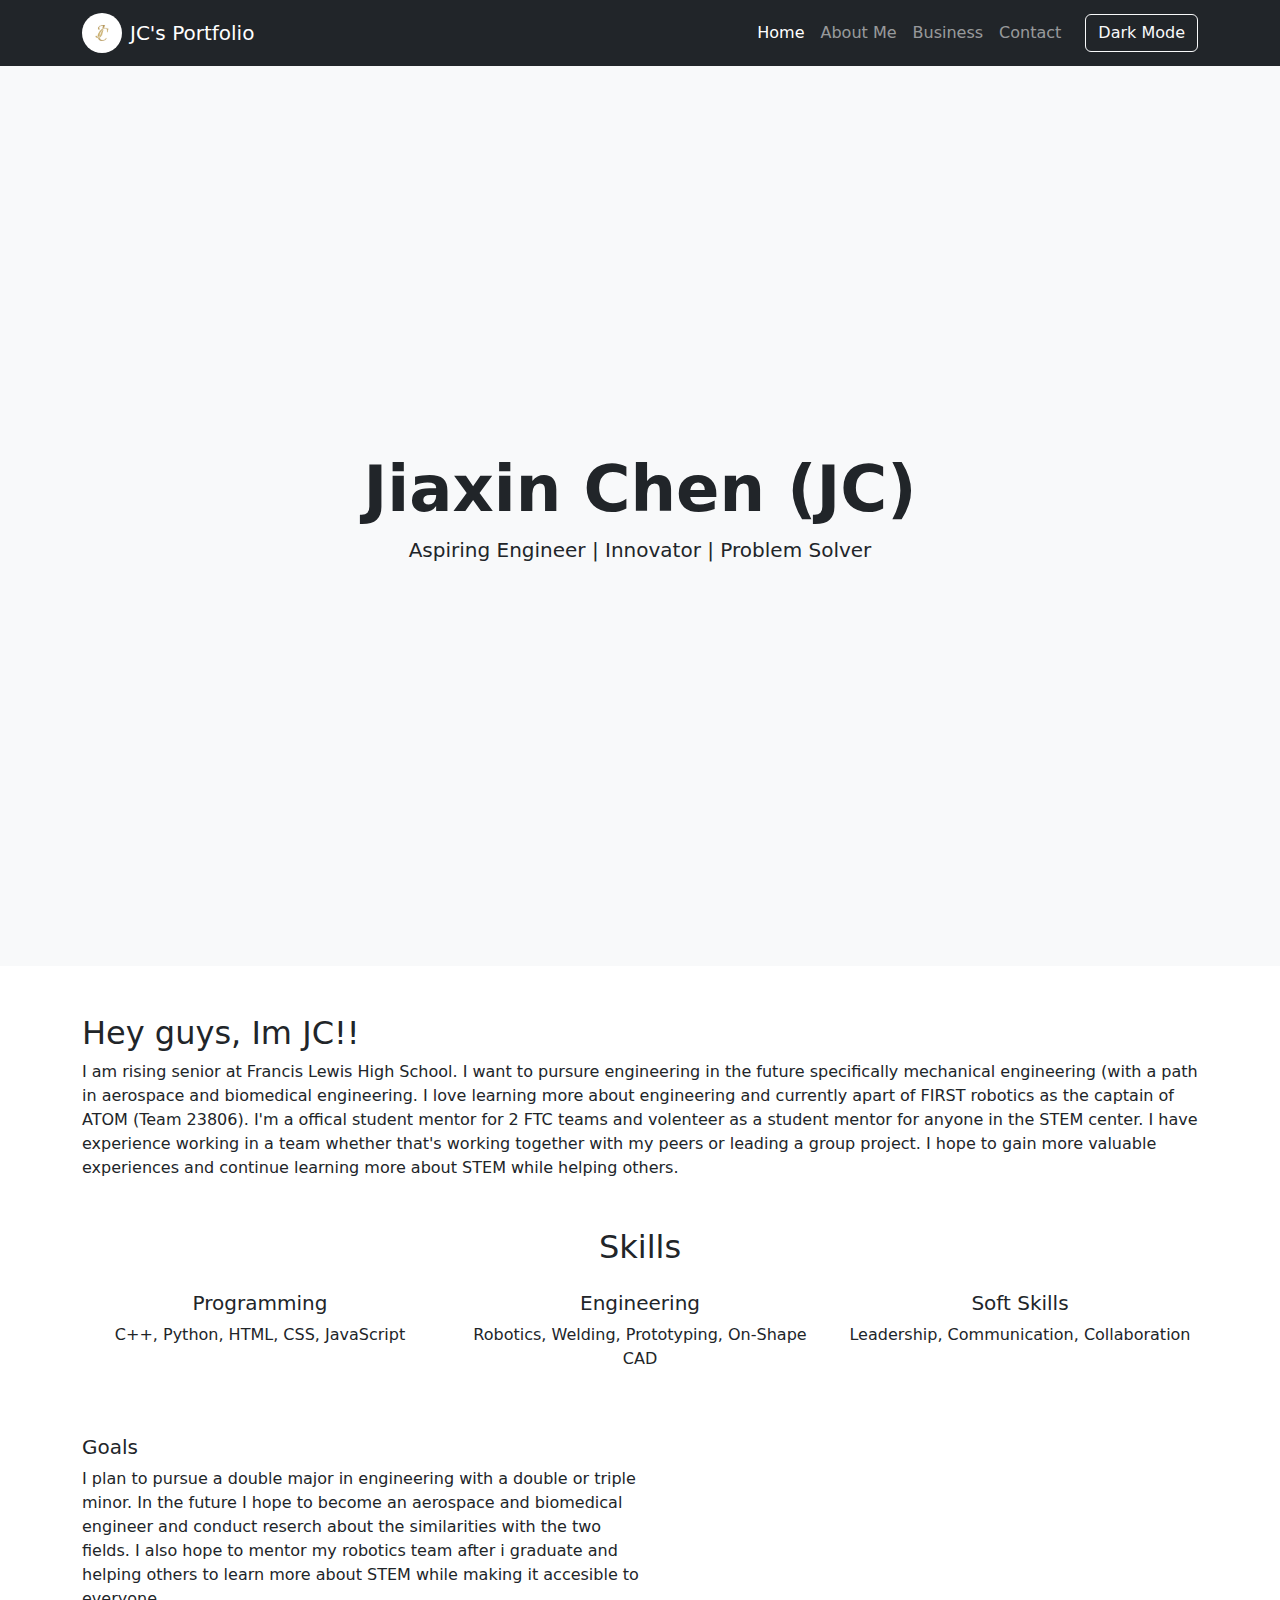
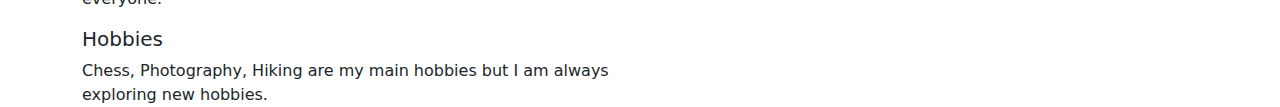
<file: aboutme.html>
<!DOCTYPE html>
<html lang="en">
<head>
    <meta charset="UTF-8">
    <meta name="viewport" content="width=device-width, initial-scale=1.0">
    <title>My Portfolio Homepage</title>
    <link href="https://cdn.jsdelivr.net/npm/bootstrap@5.3.0/dist/css/bootstrap.min.css" rel="stylesheet">
    <link href="style.css" rel="stylesheet"> <!-- css page -->
    <style>
        .hero {
            background-color: #f8f9fa;
            padding: 50px 0;
            text-align: center;
        }
        .highlight {
            color: #007bff;
            font-weight: bold;
        }
    </style>
</head>
<body>

  <!-- nav bar with the links -->
      <nav class="navbar navbar-expand-lg navbar-dark bg-dark">
        <div class="container">
          <a class="navbar-brand d-flex align-items-center" href="#">
            <img src="[data-uri]"  
                 alt="Logo" 
                 style="width:40px; height:40px; border-radius:50%; margin-right:8px;">
            JC's Portfolio
          </a>

          <button class="navbar-toggler" type="button" data-bs-toggle="collapse" data-bs-target="#navbarNav">
            <span class="navbar-toggler-icon"></span>
          </button>

          <div class="collapse navbar-collapse" id="navbarNav">
            <ul class="navbar-nav ms-auto align-items-center">
              <li class="nav-item"><a class="nav-link active" href="index.html">Home</a></li>
              <li class="nav-item"><a class="nav-link" href="aboutme.html">About Me</a></li>
              <li class="nav-item"><a class="nav-link" href="business.html">Business</a></li>
              <li class="nav-item"><a class="nav-link" href="contact.html">Contact</a></li>
              <li class="nav-item ms-3">
                <button id="toggleModeBtn" class="btn btn-outline-light">Dark Mode</button>
              </li>
            </ul>
          </div>
        </div>
      </nav>

<div class="hero">
    <div class="container">
        <h1> Jiaxin Chen (JC) </h1>
        <p class="lead">Aspiring Engineer | Innovator | Problem Solver</p>
    </div>
</div>

<div class="container my-5">
    <h2>Hey guys, Im JC!!</h2>
    <p> I am rising senior at Francis Lewis High School. I want to pursure engineering in the future specifically mechanical engineering (with a path in aerospace and biomedical engineering. I love learning more about engineering and currently apart of FIRST robotics as the captain of ATOM (Team 23806). I'm a offical student mentor for 2 FTC teams and volenteer as a student mentor for anyone in the STEM center. I have experience working in a team whether that's working together with my peers or leading a group project. I hope to gain more valuable experiences and continue learning more about STEM while helping others. </en>
</div>

<div class="container my-5">
    <h2 class="text-center mb-4">Skills</h2>
    <div class="row text-center">
        <div class="col-md-4">
            <h5>Programming</h5>
            <p>C++, Python, HTML, CSS, JavaScript</p>
        </div>
        <div class="col-md-4">
            <h5>Engineering</h5>
            <p>Robotics, Welding, Prototyping, On-Shape CAD </p>
        </div>
        <div class="col-md-4">
            <h5>Soft Skills</h5>
            <p>Leadership, Communication, Collaboration</p>
        </div>
    </div>
</div>

    <div class="container my-6">
                <div class="col-md-6">
                <h5>Goals</h5>
                <p>I plan to pursue a double major in engineering with a double or triple minor. In the future I hope to become an aerospace and biomedical engineer and conduct reserch about the similarities with the two fields. I also hope to mentor my robotics team after i graduate and helping others to learn more about STEM while making it accesible to everyone.  </p>
            </div>
                <div class="col-md-6">
                <h5>Hobbies</h5>
                <p> Chess, Photography, Hiking are my main hobbies but I am always exploring new hobbies. </p>
            </div>
        </div>

<script>

    const toggleBtn = document.getElementById("toggleModeBtn");
    const body = document.body;

    if (localStorage.getItem("theme") === "dark") {
        body.classList.add("dark-mode");
        toggleBtn.textContent = "Light Mode";
    }

    toggleBtn.addEventListener("click", function() {
        body.classList.toggle("dark-mode");

        if (body.classList.contains("dark-mode")) {
            toggleBtn.textContent = "Light Mode";
            localStorage.setItem("theme", "dark");
        } else {
            toggleBtn.textContent = "Dark Mode";
            localStorage.setItem("theme", "light");
        }
    });
</script>

<script src="https://cdn.jsdelivr.net/npm/bootstrap@5.3.0/dist/js/bootstrap.bundle.min.js"></script>
</body>
</html>
</file>
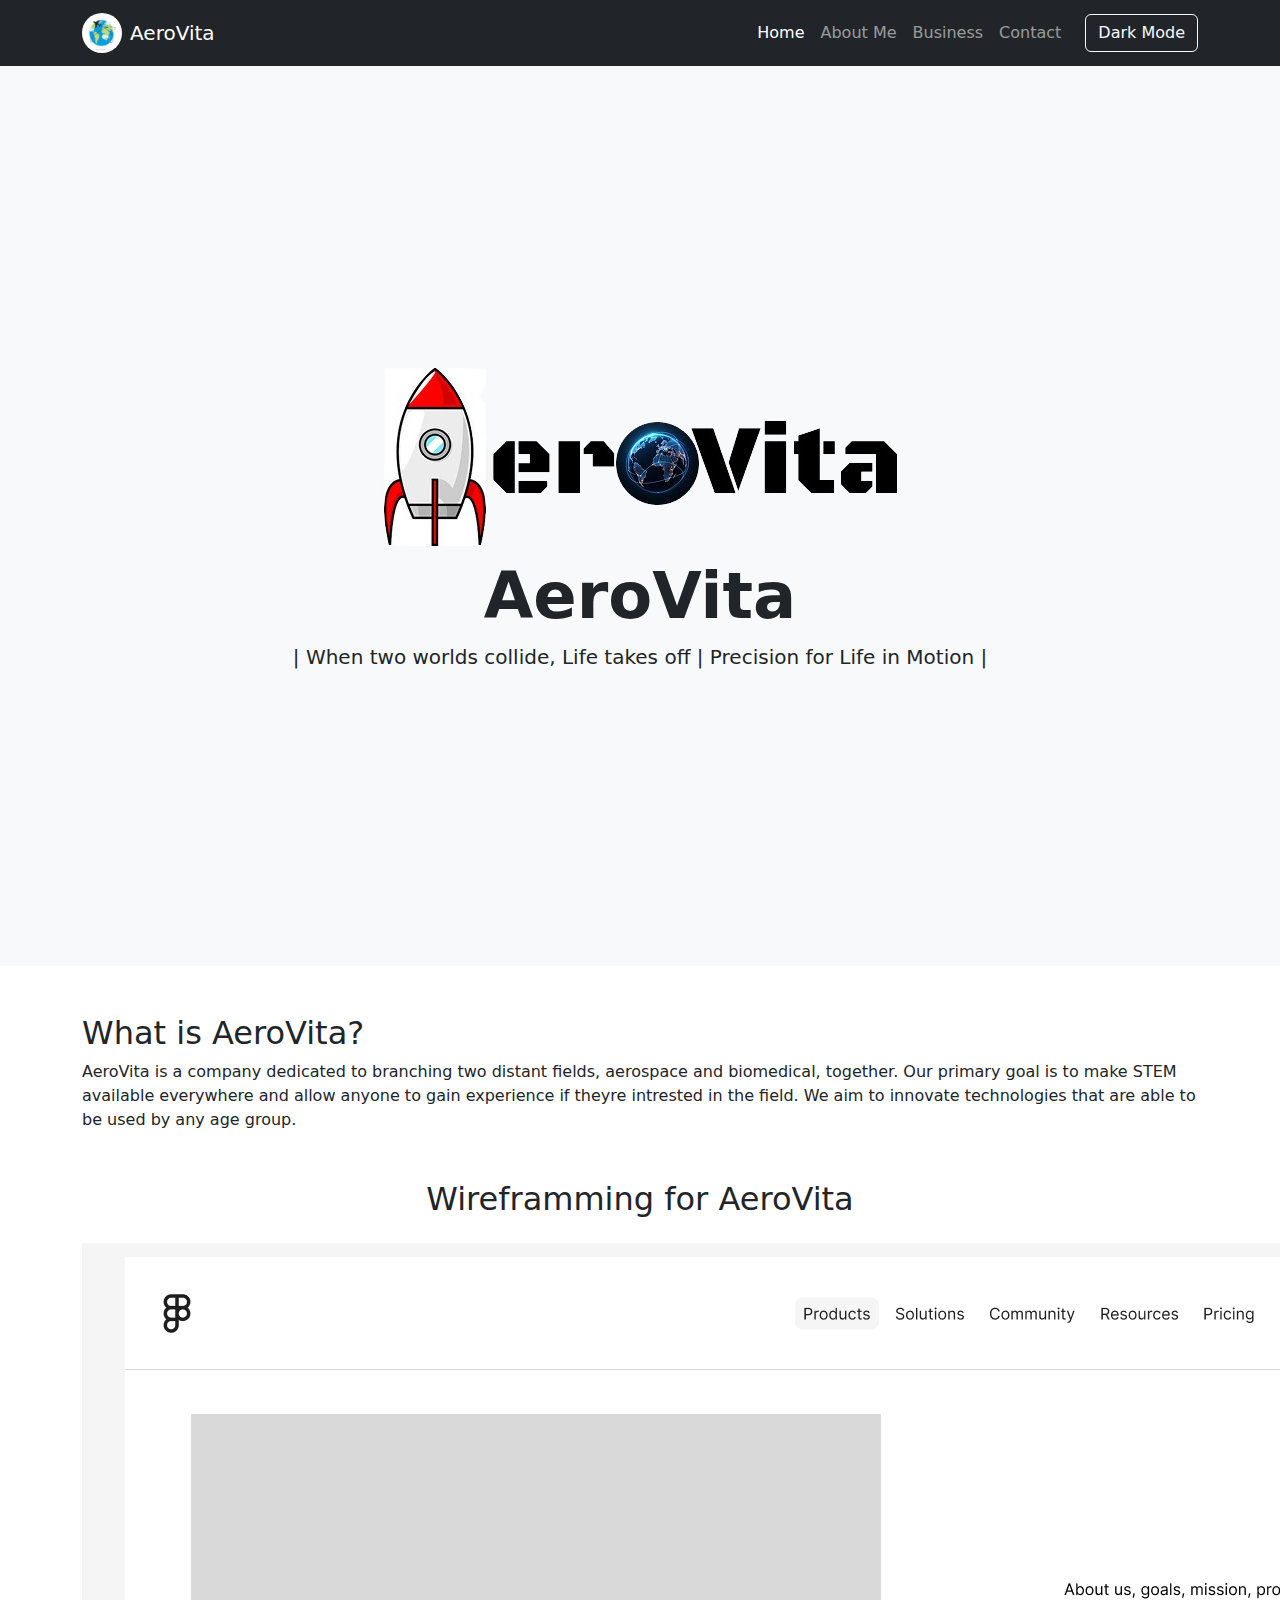
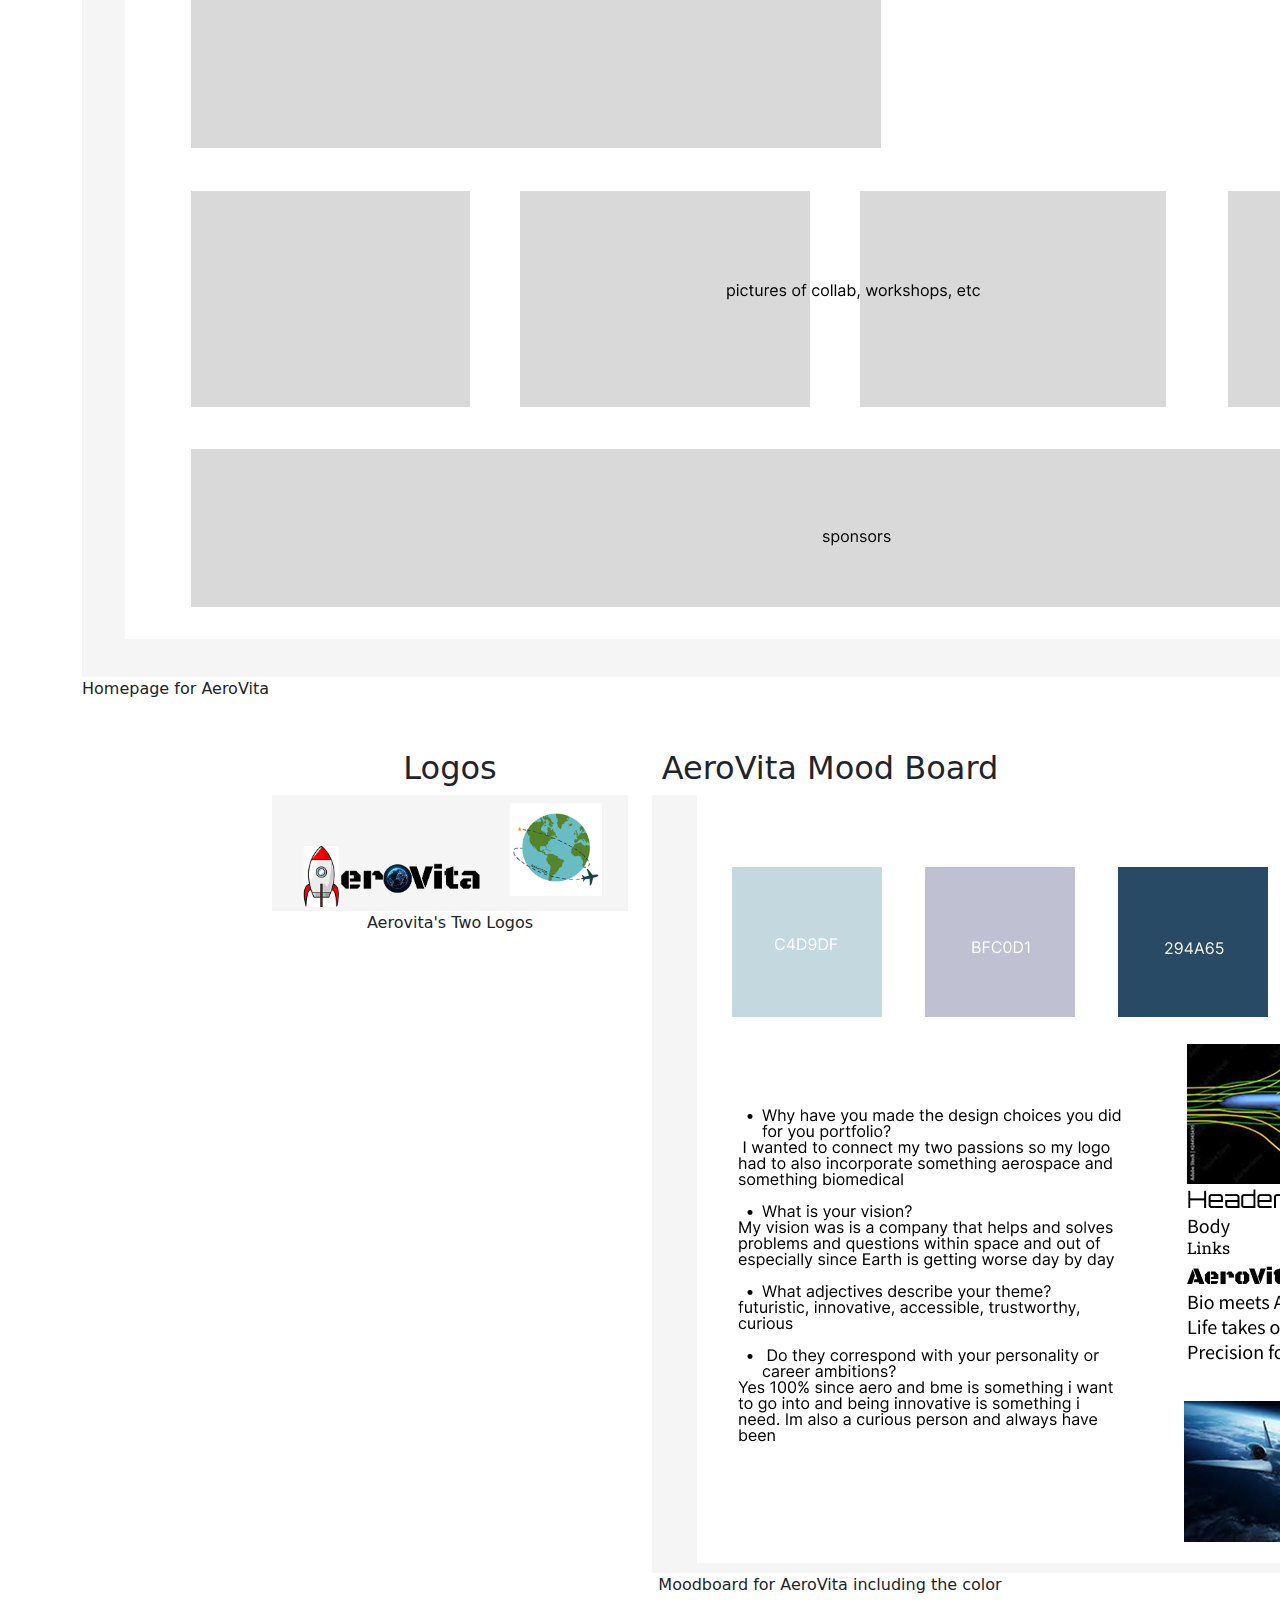
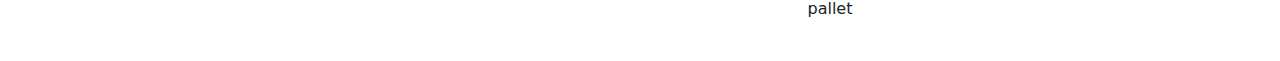
<file: business.html>
<!DOCTYPE html>
<html lang="en">

<head>
    <meta charset="UTF-8">
    <meta name="viewport" content="width=device-width, initial-scale=1.0">
    <title>My Portfolio Homepage</title>
    <link href="https://cdn.jsdelivr.net/npm/bootstrap@5.3.0/dist/css/bootstrap.min.css" rel="stylesheet">
    <link href="style.css" rel="stylesheet"> <!-- css page -->
    <style>
        .hero {
            background-color: #f8f9fa;
            padding: 50px 0;
            text-align: center;
        }

        .highlight {
            color: #007bff;
            font-weight: bold;
        }
    </style>
</head>

<body>

    <!-- nav bar with the links -->
    <nav class="navbar navbar-expand-lg navbar-dark bg-dark">
        <div class="container">
            <a class="navbar-brand d-flex align-items-center" href="#">
                <img src="[data-uri]"
            alt="Logo" 
                     style="width:40px; height:40px; border-radius:50%; margin-right:8px;">
                AeroVita 
              </a>

            <button class="navbar-toggler" type="button" data-bs-toggle="collapse" data-bs-target="#navbarNav">
                <span class="navbar-toggler-icon"></span>
            </button>

            <div class="collapse navbar-collapse" id="navbarNav">
                <ul class="navbar-nav ms-auto align-items-center">
                    <li class="nav-item"><a class="nav-link active" href="index.html">Home</a></li>
                    <li class="nav-item"><a class="nav-link" href="aboutme.html">About Me</a></li>
                    <li class="nav-item"><a class="nav-link" href="business.html">Business</a></li>
                    <li class="nav-item"><a class="nav-link" href="contact.html">Contact</a></li>
                    <li class="nav-item ms-3">
                        <button id="toggleModeBtn" class="btn btn-outline-light">Dark Mode</button>
                    </li>
                </ul>
            </div>
        </div>
    </nav>

    <div class="hero">
        <div class="container">
            <img src="logo.png" alt="My Logo" />
            <h1> AeroVita </h1>
            <p class="lead"> | When two worlds collide, Life takes off | Precision for Life in Motion | </p>
        </div>
    </div>

    <div class="container my-5">
        <h2>What is AeroVita?</h2>
        <p> AeroVita is a company dedicated to branching two distant fields, aerospace and biomedical, together. Our primary goal is to make STEM available everywhere and allow anyone to gain experience if theyre intrested in the field. We aim to innovate technologies that are able to be used by any age group. </en>
    </div>

    <div class="container my-5">
        <h2 class="text-center mb-4">Wireframming for AeroVita</h2>
        <img src="wirefram.png" alt="Wireframe" />
        <p> Homepage for AeroVita </en>
    </div>
    
    <div class="container my-5">
        <div class="row justify-content-center text-center">
            <div class="col-md-4 mb-4">
                <h2 class="info">Logos</h2>
                <img src="2logo.png" alt="Logos" class="img-fluid" />
                <p> Aerovita's Two Logos </p>
            </div>

            <div class="col-md-4 mb-4">
                <h2 class="info">AeroVita Mood Board</h2>
                <img src="colors.png" alt="MoodBoard" />
                <p> Moodboard for AeroVita including the color pallet </p>
            </div>
        </div>
    </div>
    
    <script>

        const toggleBtn = document.getElementById("toggleModeBtn");
        const body = document.body;

        if (localStorage.getItem("theme") === "dark") {
            body.classList.add("dark-mode");
            toggleBtn.textContent = "Light Mode";
        }

        toggleBtn.addEventListener("click", function () {
            body.classList.toggle("dark-mode");

            if (body.classList.contains("dark-mode")) {
                toggleBtn.textContent = "Light Mode";
                localStorage.setItem("theme", "dark");
            } else {
                toggleBtn.textContent = "Dark Mode";
                localStorage.setItem("theme", "light");
            }
        });
    </script>

    <script src="https://cdn.jsdelivr.net/npm/bootstrap@5.3.0/dist/js/bootstrap.bundle.min.js"></script>
</body>

</html>
</file>
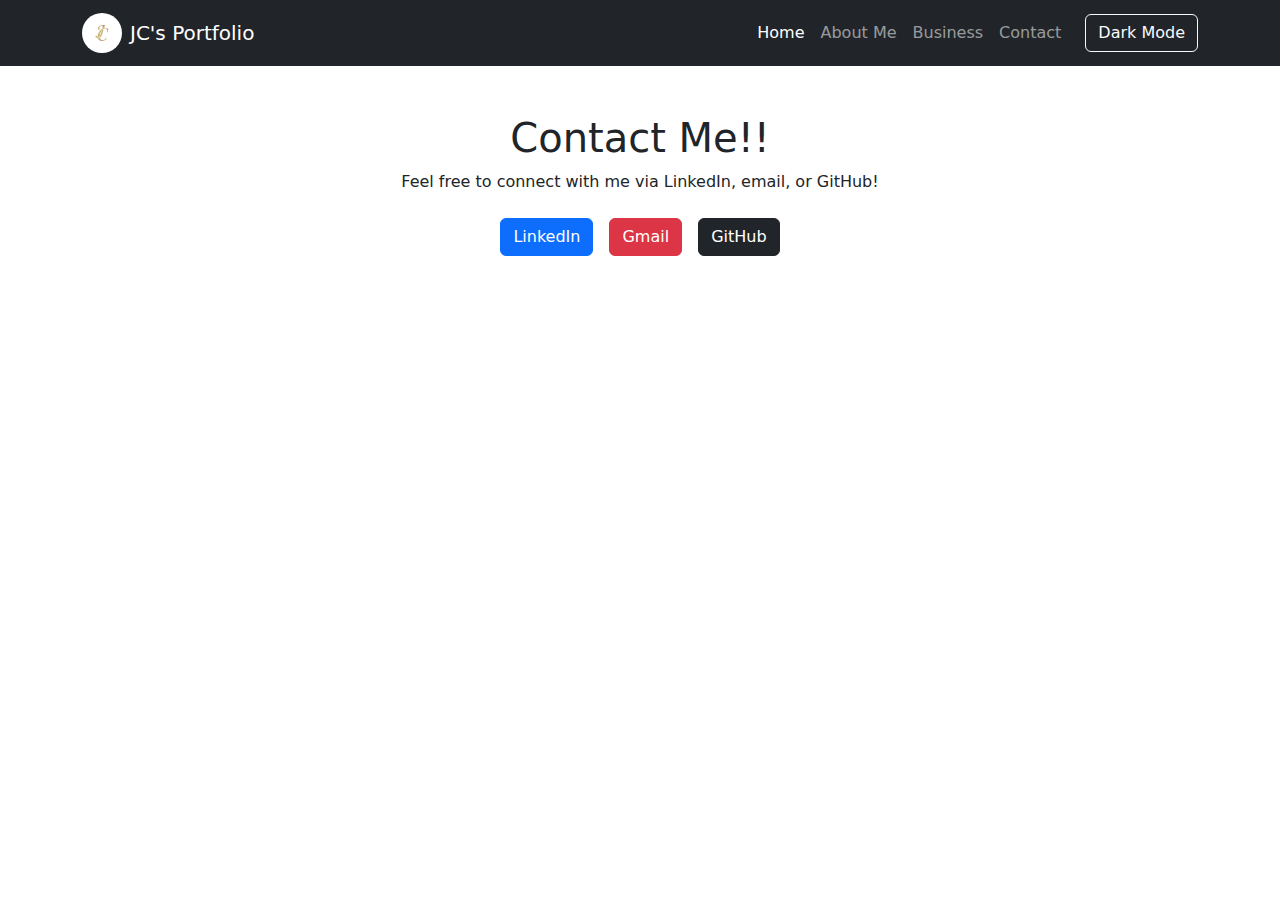
<file: contact.html>
<!DOCTYPE html>
<html lang="en">
<head>
  <meta charset="UTF-8">
  <meta name="viewport" content="width=device-width, initial-scale=1.0">
  <title>Contact Me - JC's Portfolio</title>
  <link href="https://cdn.jsdelivr.net/npm/bootstrap@5.3.0/dist/css/bootstrap.min.css" rel="stylesheet">
  <link href="style.css" rel="stylesheet"> 
</head>
<body>

  <nav class="navbar navbar-expand-lg navbar-dark bg-dark">
    <div class="container">
      <a class="navbar-brand d-flex align-items-center" href="#">
        <img src="[data-uri]"  
             alt="Logo" 
             style="width:40px; height:40px; border-radius:50%; margin-right:8px;">
        JC's Portfolio
      </a>

      <button class="navbar-toggler" type="button" data-bs-toggle="collapse" data-bs-target="#navbarNav">
        <span class="navbar-toggler-icon"></span>
      </button>

      <div class="collapse navbar-collapse" id="navbarNav">
        <ul class="navbar-nav ms-auto align-items-center">
          <li class="nav-item"><a class="nav-link active" href="index.html">Home</a></li>
          <li class="nav-item"><a class="nav-link" href="aboutme.html">About Me</a></li>
          <li class="nav-item"><a class="nav-link" href="business.html">Business</a></li>
          <li class="nav-item"><a class="nav-link" href="contact.html">Contact</a></li>
          <li class="nav-item ms-3">
            <button id="toggleModeBtn" class="btn btn-outline-light">Dark Mode</button>
          </li>
        </ul>
      </div>
    </div>
  </nav>

  <div class="container my-5 text-center">
    <h1>Contact Me!!</h1>
    <p>Feel free to connect with me via LinkedIn, email, or GitHub! </p>

    <div class="d-flex justify-content-center mt-4 gap-3">
      <a href="https://www.linkedin.com/in/jiaxin-chen-a3a192378/" target="_blank" class="btn btn-primary">
        LinkedIn
      </a>

      <a href="mailto:jccc745@gmail.com" class="btn btn-danger">
        Gmail
      </a>

      <a href="https://github.com/jcc74-bit" target="_blank" class="btn btn-dark">
        GitHub
      </a>
    </div>
  </div>

  <script>
    // dark mode toggle
    const toggleBtn = document.getElementById("toggleModeBtn");
    const body = document.body;

    // load saved mode
    if (localStorage.getItem("theme") === "dark") {
        body.classList.add("dark-mode");
        toggleBtn.textContent = "Light Mode";
    }

    toggleBtn.addEventListener("click", function() {
        body.classList.toggle("dark-mode");

        if (body.classList.contains("dark-mode")) {
            toggleBtn.textContent = "Light Mode";
            localStorage.setItem("theme", "dark");
        } else {
            toggleBtn.textContent = "Dark Mode";
            localStorage.setItem("theme", "light");
        }
    });
  </script>
  
  <script src="https://cdn.jsdelivr.net/npm/bootstrap@5.3.0/dist/js/bootstrap.bundle.min.js"></script>
</body>
</html>
</file>
<file: style.css>
/* hero section styling */
.hero {
    height: 100vh; 
    display: flex;
    flex-direction: column;
    justify-content: center;
    align-items: center;
    text-align: center;
    background-color: #f8f9fa;
}

.hero h1 {
    font-size: 4rem;
    font-weight: bold;
}

.hero .btn {
    margin-top: 20px;
    font-size: 1.2rem;
}

/* custom font */
.pacifico-regular {
  font-family: "Pacifico", cursive;
  font-weight: 400;
  font-style: normal;
}

.dark-mode {
  background-color: #121212 !important;
  color: #ffffff !important;
}

.dark-mode .hero {
  background-color: #1f1f1f !important;
}

.dark-mode .hero h1 {
  color: #ffffff !important; 
}

.dark-mode .lead {
  color: #ffffff !important; 
}

.dark-mode .navbar {
  background-color: #1f1f1f !important;
}

.dark-mode a {
  color: #ffffff !important;
}

/* logo on navbar */
.navbar-brand img {
    border-radius: 50%;
    vertical-align: middle; 
    width: 50px;
}

.align-text-top {
  padding-top: 5px;
  vertical-align: middle; 
  font-size: 14 px;
}

  .info {
    text-align: center;
  }

  img {
    display: block;
    margin-left: auto;
    margin-right: auto;
  }

.colors-img {
    width: 80%;     
    max-width: 300px; 
    height: auto;    
    display: block;
    margin: 0 auto;   
}

/* full page sizing */
html {
    height: 100%;
    width: 100%;
}
</file>
